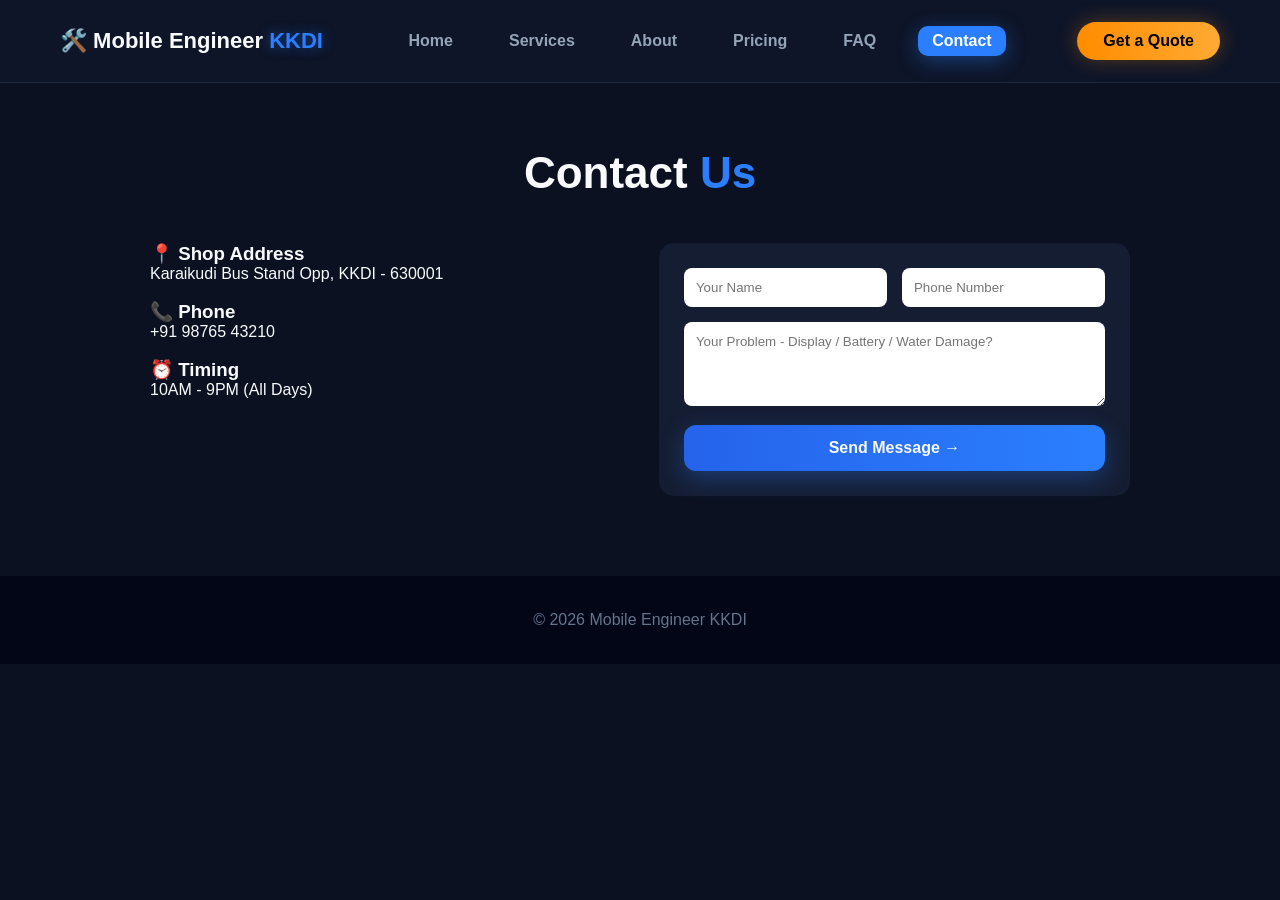
<file: contact.html>
<!DOCTYPE html>
<html>
<head>
  <title>Contact - Mobile Engineer KKDI</title>
  <link rel="stylesheet" href="style.css">
</head>
<body>
<header class="navbar">
<div class="logo">🛠️ Mobile Engineer <b>KKDI</b></div>
  <ul class="navlinks">
    <li><a href="index.html">Home</a></li>
    <li><a href="services.html">Services</a></li>
    <li><a href="about.html">About</a></li>
    <li><a href="pricing.html">Pricing</a></li>
    <li><a href="faq.html">FAQ</a></li>
    <li class="active">Contact</li>
  </ul>
  <a class="quote-btn">Get a Quote</a>
</header>

<h1 class="page-title">Contact <span>Us</span></h1>

<div style="display:flex;gap:40px;padding:20px 60px;max-width:1100px;margin:auto">
  
  <div style="width: 50%;">
    <h3>📍 Shop Address</h3>
    <p>Karaikudi Bus Stand Opp, KKDI - 630001</p><br>
    <h3>📞 Phone</h3><p>+91 98765 43210</p><br>
    <h3>⏰ Timing</h3><p>10AM - 9PM (All Days)</p>
  </div>

  <div style="width: 50%;;background:#151d32;padding:25px;border-radius:15px">
    <div style="display:flex;gap:15px;margin-bottom:15px">
      <input type="text" placeholder="Your Name" style="flex:1;padding:12px;border-radius:8px;border:none">
      <input type="text" placeholder="Phone Number" style="flex:1;padding:12px;border-radius:8px;border:none">
    </div>
    <textarea rows="4" placeholder="Your Problem - Display / Battery / Water Damage?" style="width:100%;padding:12px;border-radius:8px;border:none;margin-bottom:15px"></textarea>
    <a class="btn-main" style="width:100%;text-align:center;display:block;padding:14px">Send Message →</a>
  </div>

</div>

<footer>© 2026 Mobile Engineer KKDI</footer>
</body>
</html>
</file>
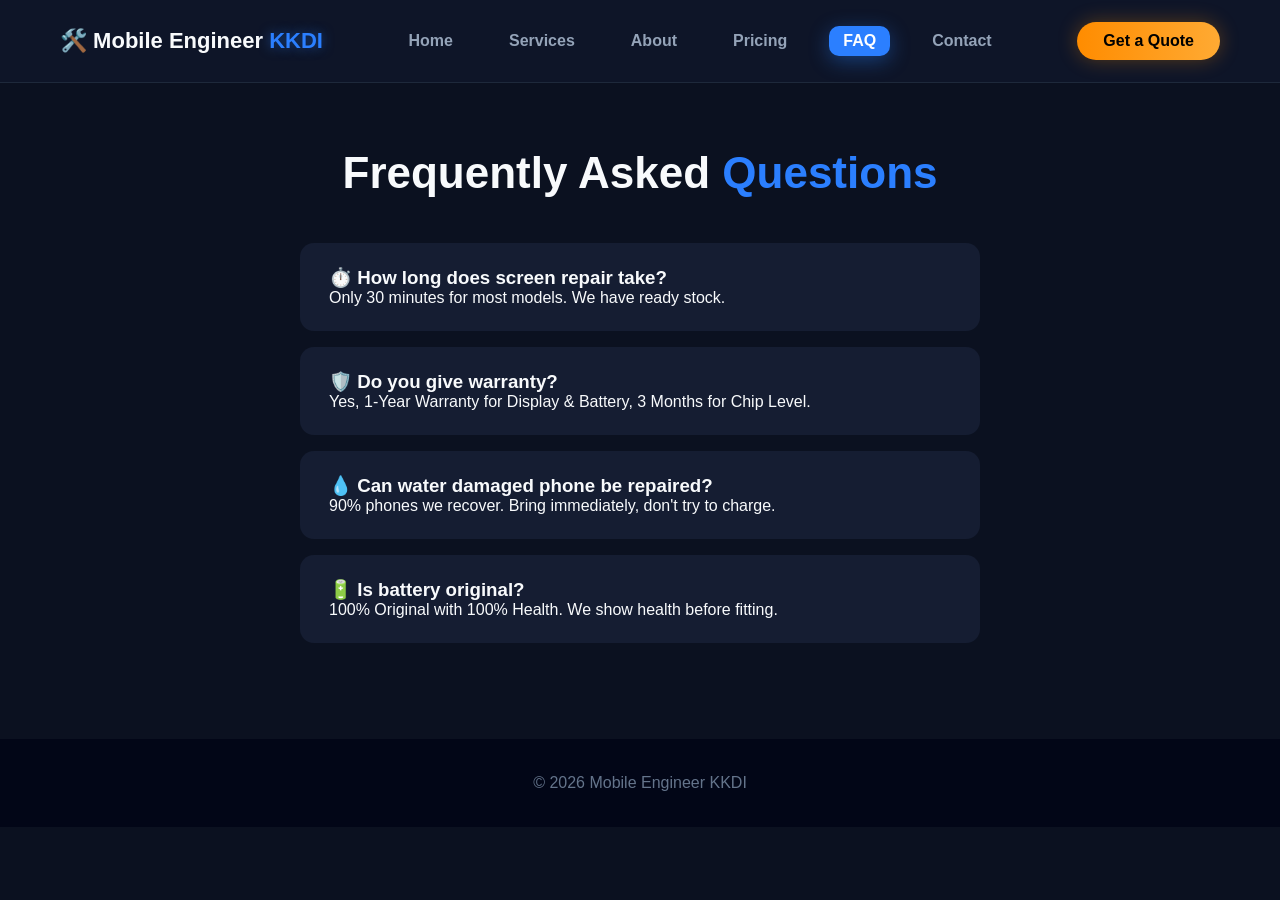
<file: faq.html>
<!DOCTYPE html>
<html>
    <head>
        <link rel="stylesheet" href="style.css">
        <title>FAQ</title>
    </head>
    <body>
<header class="navbar">
    <div class="logo">🛠️ Mobile Engineer <b>KKDI</b></div>
    <ul class="navlinks">
        <li><a href="index.html">Home</a></li>
        <li><a href="services.html">Services</a></li>
        <li><a href="about.html">About</a></li>
        <li><a href="pricing.html">Pricing</a></li>
        <li class="active">FAQ</li>
        <li><a href="contact.html">Contact</a></li>
    </ul>
    <a href="contact.html" class="quote-btn">Get a Quote</a>
</header>
<h1 class="page-title">Frequently Asked <span>Questions</span></h1>
<div style="max-width:800px;margin:auto;padding:20px 60px">
    <div class="faq-item">
        <h3>⏱️ How long does screen repair take?</h3>
        <p>Only 30 minutes for most models. We have ready stock.</p>
    </div>
    <div class="faq-item">
        <h3>🛡️ Do you give warranty?</h3>
        <p>Yes, 1-Year Warranty for Display & Battery, 3 Months for Chip Level.</p>
    </div>
    <div class="faq-item">
        <h3>💧 Can water damaged phone be repaired?</h3>
        <p>90% phones we recover. Bring immediately, don't try to charge.</p>
    </div>
    <div class="faq-item">
        <h3>🔋 Is battery original?</h3>
        <p>100% Original with 100% Health. We show health before fitting.</p>
    </div>
</div>
<footer>© 2026 Mobile Engineer KKDI</footer>
</body>
</html>
</file>
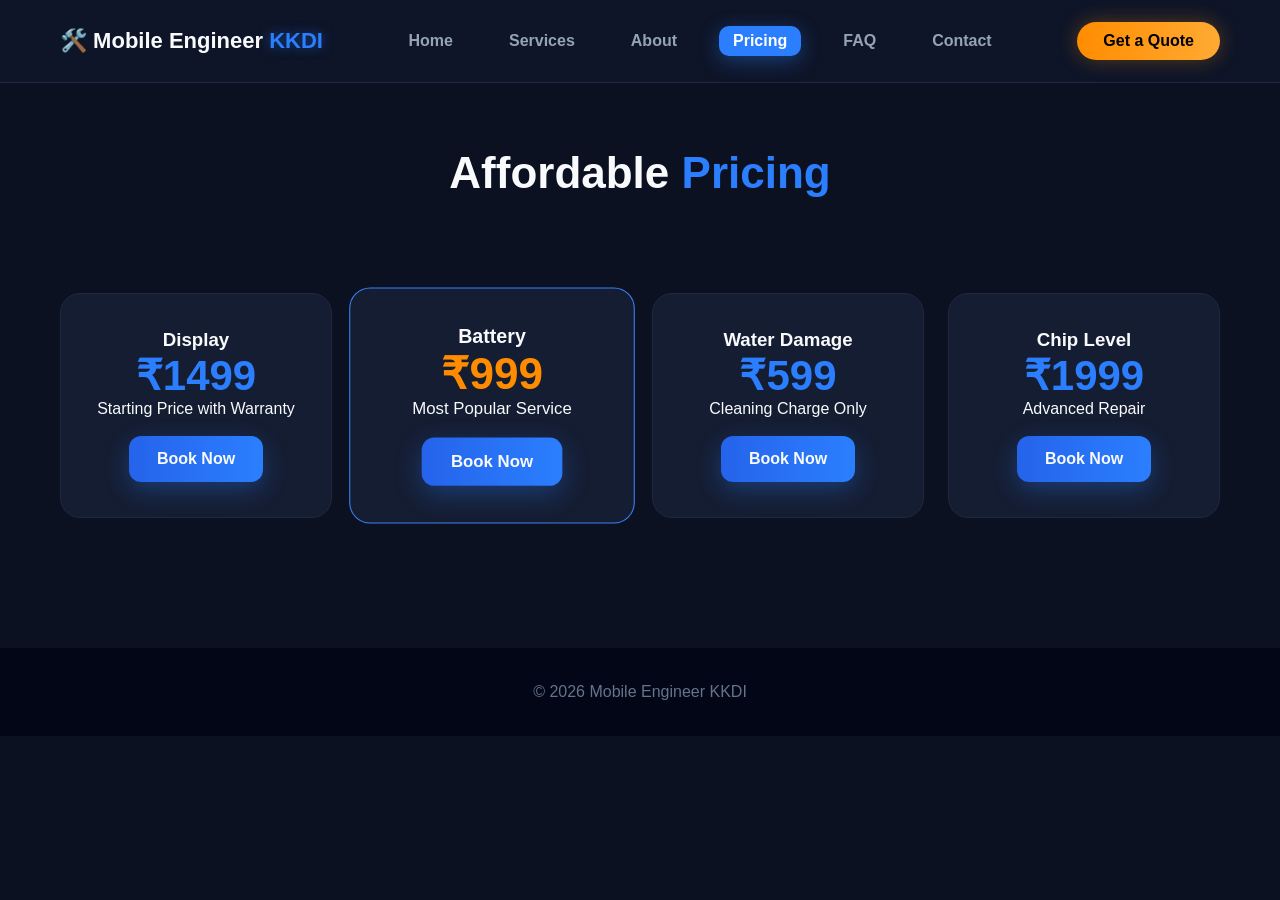
<file: pricing.html>
<!DOCTYPE html>
<html>
    <head>
        <link rel="stylesheet" href="style.css">
        <title>Pricing</title>
    </head>
<body>
<header class="navbar">
    <div class="logo">🛠️ Mobile Engineer <b>KKDI</b></div>
<ul class="navlinks">
<li><a href="index.html">Home</a></li>
<li><a href="services.html">Services</a></li>
<li><a href="about.html">About</a></li>
<li class="active">Pricing</li>
<li><a href="faq.html">FAQ</a></li>
<li><a href="contact.html">Contact</a></li>
</ul>
<a href="contact.html" class="quote-btn">Get a Quote</a></header>

<h1 class="page-title">Affordable <span>Pricing</span></h1>

<div class="cards">
<div class="pricing-box">
    <h3>Display</h3>
    <h2>₹1499</h2>
    <p>Starting Price with Warranty</p><br>
    <a href="contact.html" class="btn-main">Book Now</a>
</div>

<div class="pricing-box" style="transform:scale(1.05);border-color:#3b82f6">
    <h3>Battery</h3>
    <h2>₹999</h2>
    <p>Most Popular Service</p><br>
    <a href="contact.html" class="btn-main">Book Now</a>
</div>

<div class="pricing-box">
    <h3>Water Damage</h3>
    <h2>₹599</h2>
    <p>Cleaning Charge Only</p><br>
    <a href="contact.html" class="btn-main">Book Now</a>
</div>

<div class="pricing-box">
    <h3>Chip Level</h3>
    <h2>₹1999</h2>
    <p>Advanced Repair</p><br>
    <a href="contact.html" class="btn-main">Book Now</a>
</div>
</div>

<footer>© 2026 Mobile Engineer KKDI</footer>
</body>
</html>
</file>
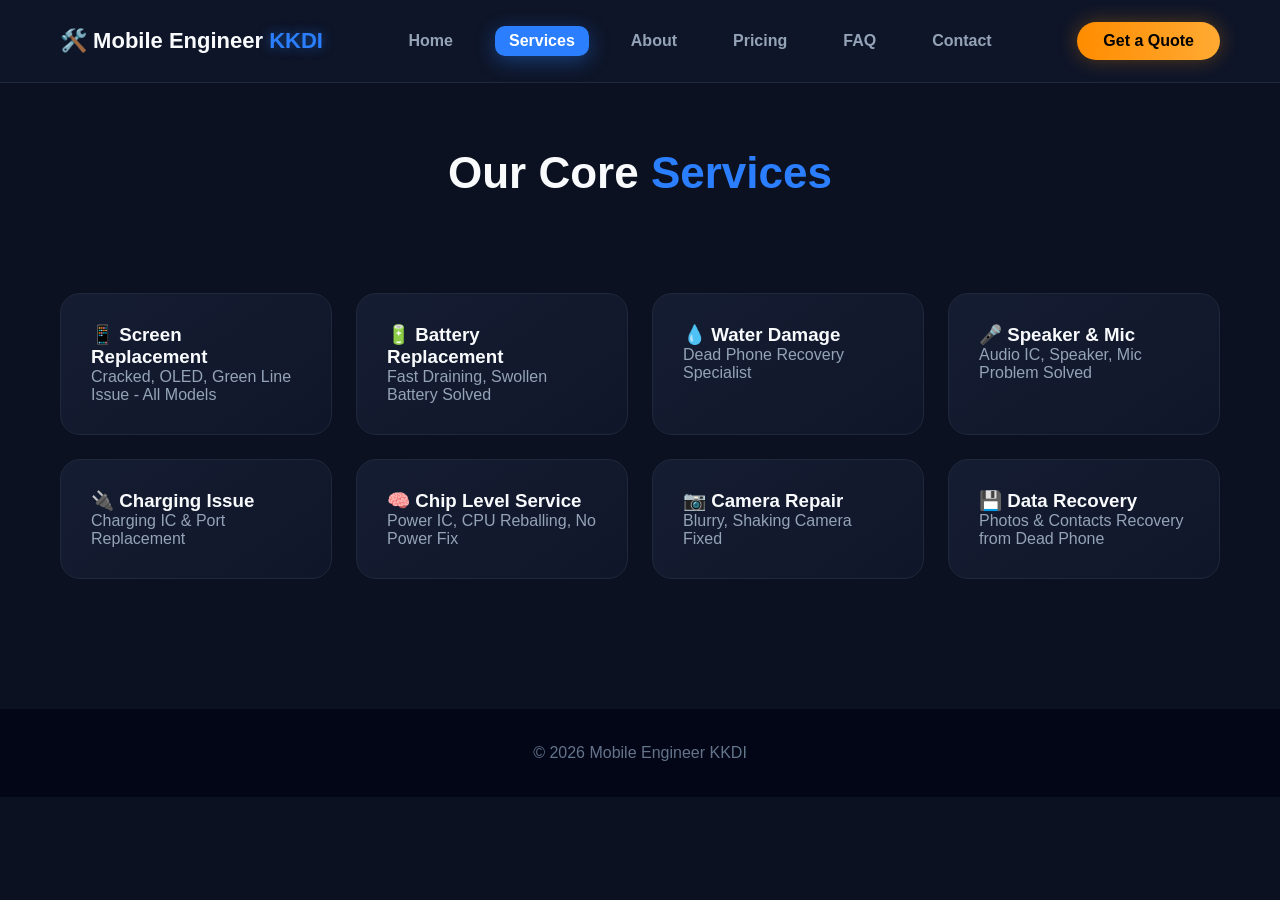
<file: services.html>
<!DOCTYPE html>
<html>
    <head>
        <link rel="stylesheet" href="style.css">
        <title>Services</title>
    </head>
    <body>
<header class="navbar">
    <div class="logo">🛠️ Mobile Engineer <b>KKDI</b>
    </div>
    <ul class="navlinks">
        <li><a href="index.html">Home</a></li>
        <li class="active">Services</li>
        <li><a href="about.html">About</a></li>
        <li><a href="pricing.html">Pricing</a></li>
        <li><a href="faq.html">FAQ</a></li>
        <li><a href="contact.html">Contact</a></li>
    </ul>
    <a href="contact.html" class="quote-btn">Get a Quote</a>
</header>
<h1 class="page-title">Our Core <span>Services</span></h1>
<div class="cards">
    <div class="card">
        <h3>📱 Screen Replacement</h3>
        <p>Cracked, OLED, Green Line Issue - All Models</p>
    </div>
    <div class="card">
        <h3>🔋 Battery Replacement</h3>
        <p>Fast Draining, Swollen Battery Solved</p>
    </div>
    <div class="card">
        <h3>💧 Water Damage</h3>
        <p>Dead Phone Recovery Specialist</p>
    </div>
    <div class="card">
        <h3>🎤 Speaker & Mic</h3>
        <p>Audio IC, Speaker, Mic Problem Solved</p>
    </div>
    <div class="card">
        <h3>🔌 Charging Issue</h3>
        <p>Charging IC & Port Replacement</p>
    </div>
    <div class="card">
        <h3>🧠 Chip Level Service</h3>
        <p>Power IC, CPU Reballing, No Power Fix</p>
    </div>
    <div class="card">
        <h3>📷 Camera Repair</h3>
        <p>Blurry, Shaking Camera Fixed</p>
    </div>
    <div class="card">
        <h3>💾 Data Recovery</h3>
        <p>Photos & Contacts Recovery from Dead Phone</p>
    </div>
</div>
<footer>© 2026 Mobile Engineer KKDI</footer>
</body>
</html>
</file>
<file: style.css>
/* ===== PERFECT MOBILE SHOP - MIDNIGHT TECH FINAL ===== */
*{margin:0;
  padding:0;
  box-sizing:border-box;
  font-family:'Segoe UI',sans-serif}
body{background:#0B1120;
    color:#f8fafc;
    overflow-x:hidden;
}
a{text-decoration:none;
  color:inherit}

/* NAVBAR - HOVER + COLOR CHANGE */
.navbar{
    display:flex;
    justify-content:space-between;
    align-items:center;
    padding:22px 60px;
    background:#0f172ae6;
    backdrop-filter:blur(12px);
    position:sticky;
    top:0;
    z-index:100;
    border-bottom:1px solid #1e293b;
    animation:slideDown 0.8s ease}
@keyframes slideDown{
    from{
        transform:translateY(-100%)
    }
    to{
        transform:translateY(0)
    }
}
.logo{
    font-weight:800;
    font-size:22px;
    transition:0.4s;
    cursor:pointer}
.logo:hover{
    transform:scale(1.1) rotate(-1deg);
    color:#2B7FFF}
.logo b{
    color:#2B7FFF;
    text-shadow:0 0 12px #2B7FFF80}
.navlinks{
    display:flex;
    gap:28px;
    list-style:none}
.navlinks li{
    cursor:pointer;
    transition:0.4s;
    color:#94a3b8;
    padding:6px 14px;
    border-radius:10px;
    position:relative;
    font-weight:600}
.navlinks li::after{
    content:'';
    position:absolute;
    bottom:0;
    left:0;
    width:0%;
    height:2px;
    background:#2B7FFF;
    transition:0.4s}
.navlinks li:hover{
    background:#1e293b;
    color:#2B7FFF;
    transform:translateY(-5px) scale(1.1);
    box-shadow:0 8px 20px #000}
.navlinks li:hover::after{width:100%}
.navlinks li:active{transform:scale(0.9)}
.navlinks .active{
    background:#2B7FFF;
    color:white !important;
    box-shadow:0 5px 20px #2B7FFF60}
.quote-btn{
    background:linear-gradient(90deg,#FF8C00,#ffaa33);
    padding:10px 26px;
    border-radius:25px;
    font-weight:800;
    transition:0.4s;
    box-shadow:0 0 20px #FF8C0050;
    color:#000;cursor:pointer}
.quote-btn:hover{
    background:white;
    color:#FF8C00;
    transform:scale(1.15) rotate(1deg);
    box-shadow:0 12px 30px #FF8C0060}

/* HERO */
.hero{
    display:flex;
    justify-content:space-between;
    align-items:center;
    padding:90px 60px;
    background:radial-gradient(circle at 20% 30%, #1e3a8a40, transparent 60%)}
.hero-text h1{
    font-size:58px;
    line-height:1.1;
    margin:22px 0}
.hero-text h1 span{
    color:#2B7FFF;
    display:inline-block;
    transition:0.4s}
.hero-text h1 span:hover{
    transform:scale(1.1) rotate(1deg);
    color:#60a5fa;
    text-shadow:0 0 20px #2B7FFF}
.hero-text p{
    color:#94a3b8;
    max-width:520px;
    margin-bottom:22px;
    line-height:1.6}
.btn-main{
    background:linear-gradient(90deg,#2563eb,#2B7FFF);
    padding:14px 28px;
    border-radius:12px;
    display:inline-block;
    transition:0.6s cubic-bezier(0.175, 0.885, 0.32, 1.275);
    font-weight:800;
    box-shadow:0 8px 25px #2B7FFF50;
    cursor:pointer}
.btn-main:hover{
    transform:translateY(-7px) scale(1.08);
    box-shadow:0 18px 40px #2B7FFF60;
    letter-spacing:1px;
    background:white;
    color:#2B7FFF}
.btn-main:active{transform:scale(0.9)}
.btn-sec{
    border:2px solid #334155;
    padding:12px 28px;
    border-radius:12px;
    margin-left:12px;
    transition:0.5s;
    display:inline-block;
    font-weight:700;
    cursor:pointer}
.btn-sec:hover{
    background:white;
    color:#0B1120;
    transform:translateY(-7px) scale(1.08);
    border-color:white}
.hero img{
    width:500px;
    height:380px;
    object-fit:cover;
    border-radius:24px;
    box-shadow:0 25px 60px black;
    transition:0.8s cubic-bezier(0.175, 0.885, 0.32, 1.275);
    cursor:pointer}
.hero img:hover{
    transform:scale(1.07) rotate(-1.5deg);
    box-shadow:0 35px 80px black, 0 0 30px #2B7FFF30;
    filter:brightness(1.1)}

/* CARDS - MELA YELUMBURA + SIZE BIG + COLOR CHANGE */
.cards{
    display:grid;
    grid-template-columns:repeat(4,1fr);
    gap:24px;
    padding:70px 60px}
.card{
    background:linear-gradient(145deg,#151d32,#10162a);
    padding:30px;
    border-radius:20px;
    border:1px solid #1e293b;
    transition:0.6s cubic-bezier(0.175, 0.885, 0.32, 1.275);
    cursor:pointer;
    position:relative;
    overflow:hidden}
.card::before{
    content:'';
    position:absolute;
    top:0;
    left:-130%;
    width:100%;
    height:100%;
    background:linear-gradient(120deg,transparent, #2B7FFF25, transparent);
    transition:0.8s}
.card:hover::before{
    left:130%
}
.card:hover{
    transform:translateY(-18px) scale(1.06);border-color:#2B7FFF;
    background:linear-gradient(145deg,#1a2340,#151d32);
    box-shadow:0 25px 60px #000, 0 0 30px #2B7FFF40
}
.card:hover h3{
    color:#2B7FFF;transform:translateX(8px) scale(1.05)
}
.card p{
    color:#94a3b8
}

/* PRICING - OFFER ORANGE */
.page-title{
    text-align:center;
    padding:65px 0 25px 0;
    font-size:44px
}
.page-title span{
    color:#2B7FFF
}
.pricing-box{
    border:1px solid #1e293b;
    padding:35px;
    border-radius:20px;
    text-align:center;
    transition:0.6s cubic-bezier(0.175, 0.885, 0.32, 1.275);
    background:#151d32;
    cursor:pointer;
    position:relative;
    overflow:hidden}
.pricing-box:nth-child(2){
    border-color:#FF8C00;
    transform:scale(1.05)
} 
/* Middle box highlight */
.pricing-box::after{
    content:'';
    position:absolute;
    bottom:0;
    left:0;
    width:0%;
    height:4px;
    background:#2B7FFF;
    transition:0.6s}
.pricing-box:nth-child(2)::after{
    background:#FF8C00
}
.pricing-box:hover::after{
    width:100%
}
.pricing-box:hover{
    transform:translateY(-20px) scale(1.09);
    border-color:#2B7FFF;
    box-shadow:0 30px 60px black, 0 0 35px #2B7FFF40;
    background:#1a2340}
.pricing-box h2{
    color:#2B7FFF;
    font-size:42px;
    transition:0.5s}
.pricing-box:nth-child(2) h2{
    color:#FF8C00
}
.pricing-box:hover h2{
    transform:scale(1.2) rotate(2deg)
}

.faq-item{
    background:#151d32;
    padding:24px;
    border-radius:14px;
    margin-bottom:16px;
    border-left:5px solid transparent;
    transition:0.5s;
    cursor:pointer}
.faq-item:hover{
    border-left-color:#2B7FFF;
    transform:translateX(15px) scale(1.02);
    background:#1a2340;
    box-shadow:0 10px 25px #000}
footer{
    text-align:center;
    padding:35px;
    background:#020617;
    color:#64748b;
    margin-top:60px}
@media(max-width:900px){
    .hero{flex-direction:column;
        text-align:center}
    .cards{
        grid-template-columns:1fr 1fr}
    .hero img{
        width:100%;
        height:300px;
        margin-top:30px}
    }
</file>
